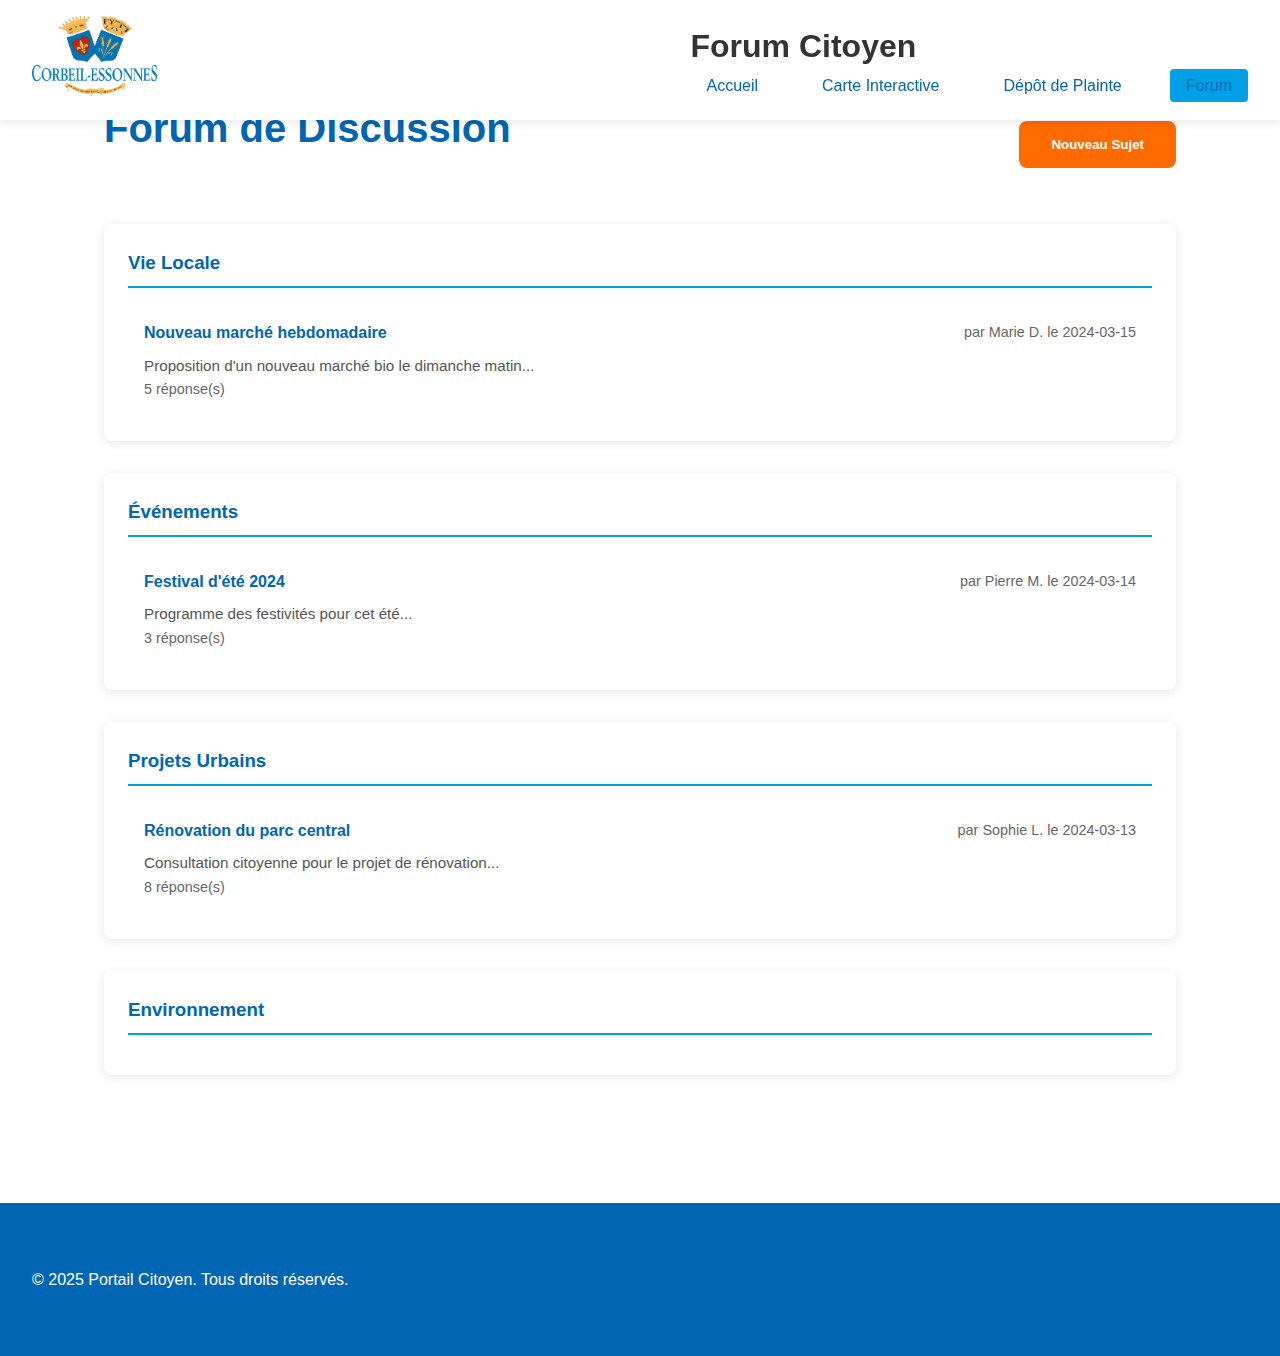
<file: forum.html>
<!DOCTYPE html>
<html lang="fr">
<head>
    <meta charset="UTF-8">
    <meta name="viewport" content="width=device-width, initial-scale=1.0">
    <title>Forum Citoyen - Portail Citoyen</title>
    <link rel="stylesheet" href="styles.css">
    <link rel="icon" href="img/logo.png" type="image/svg">
    <link href="img/logo.png" rel="icon" sizes="16x16" type="img/logo.png">
    <link rel="apple-touch-icon" sizes="180x180" href="img/logo.png">
    <link rel="apple-touch-icon" sizes="152x152" href="img/logo.png">
    <link rel="apple-touch-icon" sizes="120x120" href="img/logo.png">
    <link rel="apple-touch-icon" sizes="76x76" href="img/logo.png">
</head>
<body>
    <header>
        <div class="header-content">
            <a href="https://alistairl1.github.io/TSP-IMAGIN-2025/">
                <img src="img/logo.png" alt="Logo de la ville" class="logo" style="height: 80px; vertical-align: left;">
            </a>
            <div class="header-text">
                <h1>Forum Citoyen</h1>
                <nav>
                    <ul>
                        <li><a href="index.html">Accueil</a></li>
                        <li><a href="index.html#carte">Carte Interactive</a></li>
                        <li><a href="plainte.html">Dépôt de Plainte</a></li>
                        <li><a href="forum.html" class="active">Forum</a></li>
                    </ul>
                </nav>
            </div>
        </div>
    </header>

    <main>
        <section id="forum">
            <div class="forum-header">
                <h2>Forum de Discussion</h2>
                <button id="newTopicBtn" class="submit-btn">Nouveau Sujet</button>
            </div>

            <div id="newTopicForm" class="forum-form" style="display: none;">
                <h3>Créer un nouveau sujet</h3>
                <form id="topicForm">
                    <div class="form-group">
                        <label for="topicTitle">Titre *</label>
                        <input type="text" id="topicTitle" required>
                    </div>
                    <div class="form-group">
                        <label for="topicCategory">Catégorie *</label>
                        <select id="topicCategory" required>
                            <option value="">Sélectionner une catégorie</option>
                            <option value="vie-locale">Vie Locale</option>
                            <option value="evenements">Événements</option>
                            <option value="projets">Projets Urbains</option>
                            <option value="environnement">Environnement</option>
                            <option value="autres">Autres</option>
                        </select>
                    </div>
                    <div class="form-group">
                        <label for="topicContent">Message *</label>
                        <textarea id="topicContent" rows="5" required></textarea>
                    </div>
                    <div class="form-submit">
                        <button type="submit" class="submit-btn">Publier</button>
                        <button type="button" class="cancel-btn" id="cancelTopic">Annuler</button>
                    </div>
                </form>
            </div>

            <div class="forum-categories">
                <div class="category-section">
                    <h3>Vie Locale</h3>
                    <div class="topic-list" id="vie-locale-topics">
                        <!-- Les sujets seront ajoutés dynamiquement ici -->
                    </div>
                </div>

                <div class="category-section">
                    <h3>Événements</h3>
                    <div class="topic-list" id="evenements-topics">
                        <!-- Les sujets seront ajoutés dynamiquement ici -->
                    </div>
                </div>

                <div class="category-section">
                    <h3>Projets Urbains</h3>
                    <div class="topic-list" id="projets-topics">
                        <!-- Les sujets seront ajoutés dynamiquement ici -->
                    </div>
                </div>

                <div class="category-section">
                    <h3>Environnement</h3>
                    <div class="topic-list" id="environnement-topics">
                        <!-- Les sujets seront ajoutés dynamiquement ici -->
                    </div>
                </div>
            </div>
        </section>
    </main>

    <footer>
        <p>&copy; 2025 Portail Citoyen. Tous droits réservés.</p>
    </footer>

    <script src="forum.js"></script>
</body>
</html>
</file>
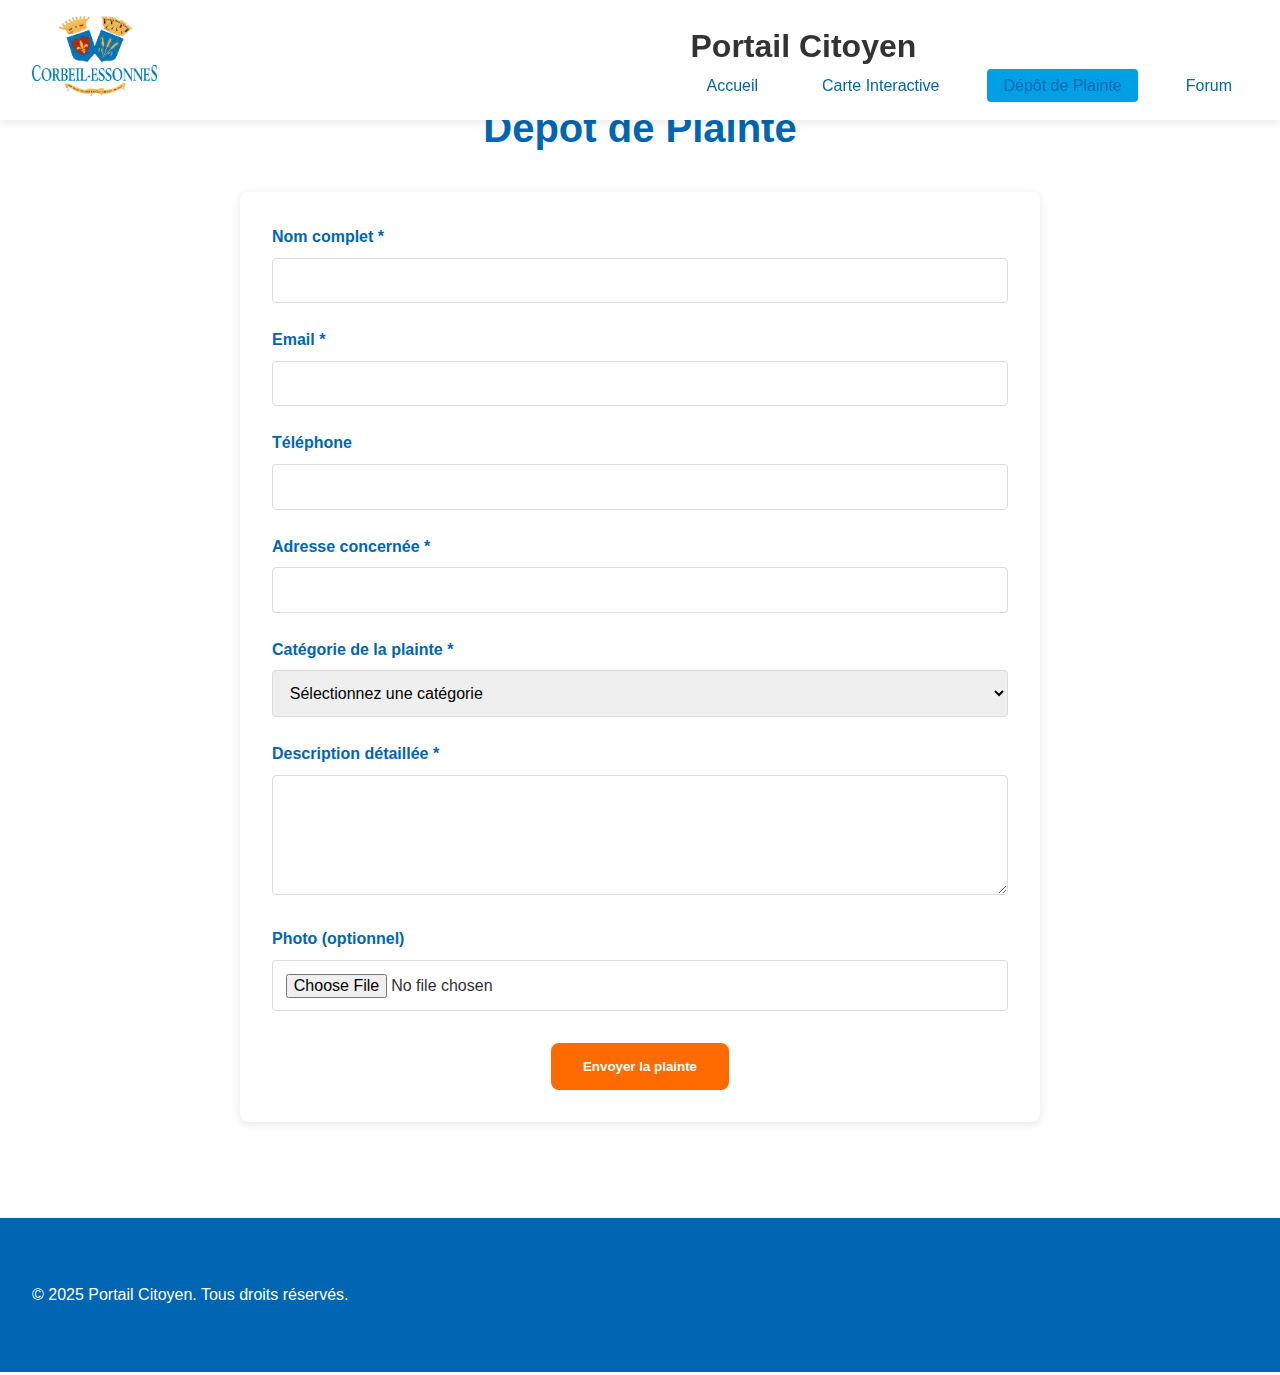
<file: plainte.html>
<!DOCTYPE html>
<html lang="fr">
<head>
    <meta charset="UTF-8">
    <meta name="viewport" content="width=device-width, initial-scale=1.0">
    <title>Dépôt de Plainte - Portail Citoyen</title>
    <link rel="stylesheet" href="styles.css">
    <link rel="icon" href="img/logo.png" type="image/svg">
    <link href="img/logo.png" rel="icon" sizes="16x16" type="img/logo.png">
    <link rel="apple-touch-icon" sizes="180x180" href="img/logo.png">
    <link rel="apple-touch-icon" sizes="152x152" href="img/logo.png">
    <link rel="apple-touch-icon" sizes="120x120" href="img/logo.png">
    <link rel="apple-touch-icon" sizes="76x76" href="img/logo.png">
</head>
<body>
    <header>
        <div class="header-content">
            <a href="https://alistairl1.github.io/TSP-IMAGIN-2025/">
                <img src="img/logo.png" alt="Logo de la ville" class="logo" style="height: 80px; vertical-align: left;">
            </a>
            <div class="header-text">
                <h1>Portail Citoyen</h1>
                <nav>
                    <ul>
                        <li><a href="index.html">Accueil</a></li>
                        <li><a href="index.html#carte">Carte Interactive</a></li>
                        <li><a href="plainte.html" class="active">Dépôt de Plainte</a></li>
                        <li><a href="forum.html">Forum</a></li>
                    </ul>
                </nav>
            </div>
        </div>
    </header>

    <main>
        <section id="plainte">
            <h2>Dépôt de Plainte</h2>
            <div class="complaint-form">
                <form id="complaintForm">
                    <div class="form-group">
                        <label for="name">Nom complet *</label>
                        <input type="text" id="name" name="name" required>
                    </div>
                    
                    <div class="form-group">
                        <label for="email">Email *</label>
                        <input type="email" id="email" name="email" required>
                    </div>
                    
                    <div class="form-group">
                        <label for="phone">Téléphone</label>
                        <input type="tel" id="phone" name="phone">
                    </div>
                    
                    <div class="form-group">
                        <label for="address">Adresse concernée *</label>
                        <input type="text" id="address" name="address" required>
                    </div>
                    
                    <div class="form-group">
                        <label for="category">Catégorie de la plainte *</label>
                        <select id="category" name="category" required>
                            <option value="">Sélectionnez une catégorie</option>
                            <option value="voirie">Voirie</option>
                            <option value="proprete">Propreté</option>
                            <option value="nuisances">Nuisances sonores</option>
                            <option value="eclairage">Éclairage public</option>
                            <option value="autres">Autres</option>
                        </select>
                    </div>
                    
                    <div class="form-group">
                        <label for="description">Description détaillée *</label>
                        <textarea id="description" name="description" rows="5" required></textarea>
                    </div>
                    
                    <div class="form-group">
                        <label for="photo">Photo (optionnel)</label>
                        <input type="file" id="photo" name="photo" accept="image/*">
                    </div>

                    <div class="form-submit">
                        <button type="submit" class="submit-btn">Envoyer la plainte</button>
                    </div>
                </form>
            </div>
        </section>
    </main>

    <footer>
        <p>&copy; 2025 Portail Citoyen. Tous droits réservés.</p>
    </footer>

    <script src="complaint.js"></script>
</body>
</html>
</file>
<file: styles.css>
/* Variables globales */
:root {
    --primary-color: #0066b3;    /* Bleu principal */
    --secondary-color: #00a0e6;  /* Bleu secondaire */
    --accent-color: #ff6b00;     /* Orange pour les accents */
    --text-color: #333333;
    --light-gray: #f5f5f5;
    --white: #ffffff;
}

/* Styles généraux */
* {
    margin: 0;
    padding: 0;
    box-sizing: border-box;
}

body {
    font-family: 'Roboto', sans-serif;
    color: var(--text-color);
    line-height: 1.6;
    background-color: var(--white);
}

/* Header et Navigation */
header {
    background: var(--white);
    box-shadow: 0 2px 10px rgba(0,0,0,0.1);
    position: fixed;
    width: 100%;
    top: 0;
    z-index: 1000;
}

.header-content {
    max-width: 1600px;
    margin: 0 auto;
    padding: 1rem 2rem;
    display: flex;
    justify-content: space-between;
    align-items: center;
}

/* Hero section */
.hero {
    background-image: url('img/corbeil-essonnes.jpg'); /* Image aérienne de Corbeil-Essonnes */
    background-size: cover;
    background-position: center;
    height: 600px;
    display: flex;
    align-items: center;
    position: relative;
    margin-top: 80px;
}

.hero::before {
    content: '';
    position: absolute;
    top: 0;
    left: 0;
    right: 0;
    bottom: 0;
    background: rgba(0,0,0,0.4);
}

.hero-content {
    position: relative;
    max-width: 1600px;
    margin: 0 auto;
    padding: 0 2rem;
    color: var(--white);
}

.hero h1 {
    font-size: 3.5rem;
    font-weight: 700;
    margin-bottom: 1.5rem;
}

nav ul {
    list-style: none;
    display: flex;
    gap: 2rem;
}

nav a {
    color: var(--primary-color);
    text-decoration: none;
    padding: 0.5rem 1rem;
    border-radius: 4px;
    transition: background-color 0.3s;
}

nav a:hover {
    background-color: var(--secondary-color);
}

/* Style pour le lien actif dans la navigation */
nav a.active {
    background-color: var(--secondary-color);
}

/* Sections principales */
main {
    max-width: 1200px;
    margin: 0 auto;
    padding: 2rem;
}

section {
    padding: 4rem 2rem;
}

section h2 {
    font-size: 2.5rem;
    color: var(--primary-color);
    margin-bottom: 2rem;
    text-align: center;
}

/* Cartes et contrôles */
.map-container {
    width: 100%;
    max-width: 1600px;
    margin: 0 auto;
    background: var(--white);
    padding: 2rem;
    border-radius: 12px;
    box-shadow: 0 4px 20px rgba(0,0,0,0.1);
}

.map-wrapper {
    display: flex;
    gap: 20px;
    margin-bottom: 1rem;
}

#map {
    flex: 1;
    height: 700px;
    border-radius: 8px;
    box-shadow: 0 2px 10px rgba(0, 0, 0, 0.1);
}

#map-controls {
    width: 200px;
    background: white;
    padding: 1rem;
    border-radius: 8px;
    box-shadow: 0 2px 10px rgba(0, 0, 0, 0.1);
    height: fit-content;
}

#map-controls h3 {
    margin-bottom: 1rem;
    padding-bottom: 0.5rem;
    border-bottom: 2px solid var(--secondary-color);
}

.layer-control {
    display: flex;
    align-items: center;
    gap: 8px;
    margin-bottom: 0.5rem;
}

.layer-control input[type="checkbox"] {
    width: 16px;
    height: 16px;
    cursor: pointer;
}

.layer-control label {
    cursor: pointer;
    user-select: none;
}

@media (max-width: 500px) {
    /* Header mobile */
    header {
        position: relative;
    }

    .header-content {
        flex-direction: column;
        text-align: center;
        padding: 1rem;
    }

    .header-text h1 {
        font-size: 1.5rem;
        margin: 1rem 0;
    }

    nav ul {
        flex-direction: column;
        gap: 0.5rem;
    }

    nav a {
        display: block;
        padding: 0.5rem;
        border-radius: 4px;
        background: var(--light-gray);
    }

    /* Hero section mobile */
    .hero {
        height: 400px;
        margin-top: 0;
        text-align: center;
    }

    .hero h1 {
        font-size: 2rem;
    }

    /* Carte et contrôles mobile */
    .map-container {
        padding: 1rem;
    }

    .map-wrapper {
        flex-direction: column;
    }

    #map {
        height: 400px;
        width: 100%;
        margin-bottom: 1rem;
    }

    #map-controls {
        width: 100%;
        margin-top: 1rem;
    }

    .search-container {
        flex-direction: column;
        gap: 0.5rem;
    }

    #search-btn {
        width: 100%;
    }

    /* Résultats de recherche mobile */
    .search-results {
        position: relative;
        margin-top: 0.5rem;
    }

    /* Formulaires mobile */
    .form-group {
        margin-bottom: 1rem;
    }

    input, select, textarea {
        width: 100%;
    }

    /* Forum mobile */
    .forum-header {
        flex-direction: column;
        gap: 1rem;
    }

    .topic-list {
        margin-top: 1rem;
    }

    /* Footer mobile */
    .footer-content {
        grid-template-columns: 1fr;
        text-align: center;
        gap: 1.5rem;
    }
}

/* Ajustements pour très petits écrans */
@media (max-width: 480px) {
    section {
        padding: 2rem 1rem;
    }

    .hero h1 {
        font-size: 1.75rem;
    }

    .data-grid {
        grid-template-columns: 1fr;
    }
}

/* Grille de données */
.data-grid {
    display: grid;
    grid-template-columns: repeat(auto-fit, minmax(300px, 1fr));
    gap: 2rem;
}

.data-card {
    background: white;
    padding: 1.5rem;
    border-radius: 8px;
    box-shadow: 0 2px 10px rgba(0, 0, 0, 0.1);
}

.data-card h3 {
    color: var(--secondary-color);
    margin-bottom: 1rem;
}

/* Footer */
footer {
    background: var(--primary-color);
    color: var(--white);
    padding: 4rem 2rem;
}

.footer-content {
    max-width: 1600px;
    margin: 0 auto;
    display: grid;
    grid-template-columns: repeat(auto-fit, minmax(250px, 1fr));
    gap: 3rem;
}

/* Styles pour l'infobulle des quartiers */
#neighborhood-info {
    position: absolute;
    background: white;
    padding: 10px;
    border-radius: 4px;
    box-shadow: 0 2px 10px rgba(0,0,0,0.1);
    z-index: 1000;
    pointer-events: none;
    min-width: 150px;
    border: 1px solid #ccc;
}

#neighborhood-info h3 {
    margin: 0 0 5px 0;
    color: var(--primary-color);
}

#neighborhood-info p {
    margin: 0;
    font-size: 0.9em;
}

/* Conteneur pour les détails des quartiers */
#neighborhood-details {
    background: white;
    padding: 1.5rem;
    border-radius: 8px;
    box-shadow: 0 2px 10px rgba(0,0,0,0.1);
    margin-top: 1rem;
}

#neighborhood-details ul {
    list-style: none;
    padding: 0;
}

#neighborhood-details li {
    margin: 0.5rem 0;
}

/* Formulaire de plainte */
.complaint-form {
    background: white;
    padding: 2rem;
    border-radius: 8px;
    box-shadow: 0 2px 10px rgba(0,0,0,0.1);
    max-width: 800px;
    margin: 0 auto;
}

.form-group {
    margin-bottom: 1.5rem;
}

.form-group label {
    display: block;
    margin-bottom: 0.5rem;
    color: var(--primary-color);
    font-weight: bold;
}

.form-group input,
.form-group select,
.form-group textarea {
    width: 100%;
    padding: 0.8rem;
    border: 1px solid #ddd;
    border-radius: 4px;
    font-size: 1rem;
    transition: border-color 0.3s;
}

.form-group input:focus,
.form-group select:focus,
.form-group textarea:focus {
    border-color: var(--secondary-color);
    outline: none;
}

.form-group textarea {
    resize: vertical;
    min-height: 120px;
}

.form-submit {
    text-align: center;
    margin-top: 2rem;
}

.submit-btn {
    background: var(--accent-color);
    color: var(--white);
    padding: 1rem 2rem;
    border: none;
    border-radius: 8px;
    font-weight: 600;
    cursor: pointer;
    transition: all 0.3s ease;
}

.submit-btn:hover {
    background: #ff8533;
    transform: translateY(-2px);
}

/* Style pour le message de confirmation */
.confirmation-message {
    background-color: #2ecc71;
    color: white;
    padding: 1rem;
    border-radius: 4px;
    margin-bottom: 1rem;
    display: none;
}

.error-message {
    background-color: #e74c3c;
    color: white;
    padding: 1rem;
    border-radius: 4px;
    margin-bottom: 1rem;
    display: none;
}

/* Styles pour le forum */
.forum-header {
    display: flex;
    justify-content: space-between;
    align-items: center;
    margin-bottom: 2rem;
}

.forum-form {
    background: white;
    padding: 2rem;
    border-radius: 8px;
    box-shadow: 0 2px 10px rgba(0,0,0,0.1);
    margin-bottom: 2rem;
}

.category-section {
    background: white;
    padding: 1.5rem;
    border-radius: 8px;
    box-shadow: 0 2px 10px rgba(0,0,0,0.1);
    margin-bottom: 2rem;
}

.category-section h3 {
    color: var(--primary-color);
    margin-bottom: 1rem;
    padding-bottom: 0.5rem;
    border-bottom: 2px solid var(--secondary-color);
}

.topic-list {
    display: flex;
    flex-direction: column;
    gap: 1rem;
}

.topic-card {
    background: var(--background-color);
    padding: 1rem;
    border-radius: 4px;
    transition: transform 0.2s;
    cursor: pointer;
}

.topic-card:hover {
    transform: translateX(5px);
}

.topic-header {
    display: flex;
    justify-content: space-between;
    align-items: center;
    margin-bottom: 0.5rem;
}

.topic-title {
    font-weight: bold;
    color: var(--primary-color);
}

.topic-meta {
    font-size: 0.9em;
    color: #666;
}

.topic-preview {
    color: #555;
    font-size: 0.95em;
}

.cancel-btn {
    background-color: #e74c3c;
    color: white;
    padding: 1rem 2rem;
    border: none;
    border-radius: 4px;
    font-size: 1.1rem;
    cursor: pointer;
    transition: background-color 0.3s;
    margin-left: 1rem;
}

.cancel-btn:hover {
    background-color: #c0392b;
}

/* Style pour les réponses */
.topic-responses {
    margin-top: 1rem;
    padding-left: 1rem;
    border-left: 2px solid var(--secondary-color);
}

.response-card {
    background: #f8f9fa;
    padding: 0.8rem;
    border-radius: 4px;
    margin-bottom: 0.5rem;
}

/* Style pour le bouton de réinitialisation de la carte */
.reset-view-btn {
    position: absolute;
    bottom: 20px;
    right: 20px;
    background-color: white;
    border: 2px solid rgba(0,0,0,0.2);
    border-radius: 4px;
    padding: 8px 12px;
    cursor: pointer;
    font-size: 14px;
    z-index: 1000;
    box-shadow: 0 1px 5px rgba(0,0,0,0.4);
}

.reset-view-btn:hover {
    background-color: #f4f4f4;
}

/* Style pour les labels des zones */
.zone-label {
    background: none;
    border: none;
    box-shadow: none;
    font-weight: bold;
    color: var(--primary-color);
    font-size: 14px;
    text-shadow: -1px -1px 0 #fff, 
                 1px -1px 0 #fff, 
                 -1px 1px 0 #fff, 
                 1px 1px 0 #fff;
}

/* Style pour la barre de recherche */
.search-container {
    position: relative;
    margin-bottom: 2rem;
    max-width: 600px;
}

#address-search {
    width: 100%;
    padding: 1rem 1.5rem;
    border: 2px solid var(--light-gray);
    border-radius: 8px;
    font-size: 1rem;
    transition: all 0.3s ease;
}

#address-search:focus {
    border-color: var(--secondary-color);
    outline: none;
    box-shadow: 0 0 0 3px rgba(0,160,230,0.1);
}

#search-btn {
    background: var(--accent-color);
    color: var(--white);
    border: none;
    padding: 1rem 2rem;
    border-radius: 8px;
    cursor: pointer;
    transition: all 0.3s ease;
}

#search-btn:hover {
    background: #ff8533;
}

/* Style pour les résultats de recherche */
.search-results {
    position: absolute;
    top: 100%;
    left: 0;
    right: 0;
    background: white;
    border: 1px solid #ddd;
    border-radius: 4px;
    box-shadow: 0 2px 10px rgba(0,0,0,0.1);
    z-index: 1000;
    max-height: 200px;
    overflow-y: auto;
}

.search-result-item {
    padding: 0.8rem;
    cursor: pointer;
    border-bottom: 1px solid #eee;
}

.search-result-item:hover {
    background-color: #f5f5f5;
}
</file>
